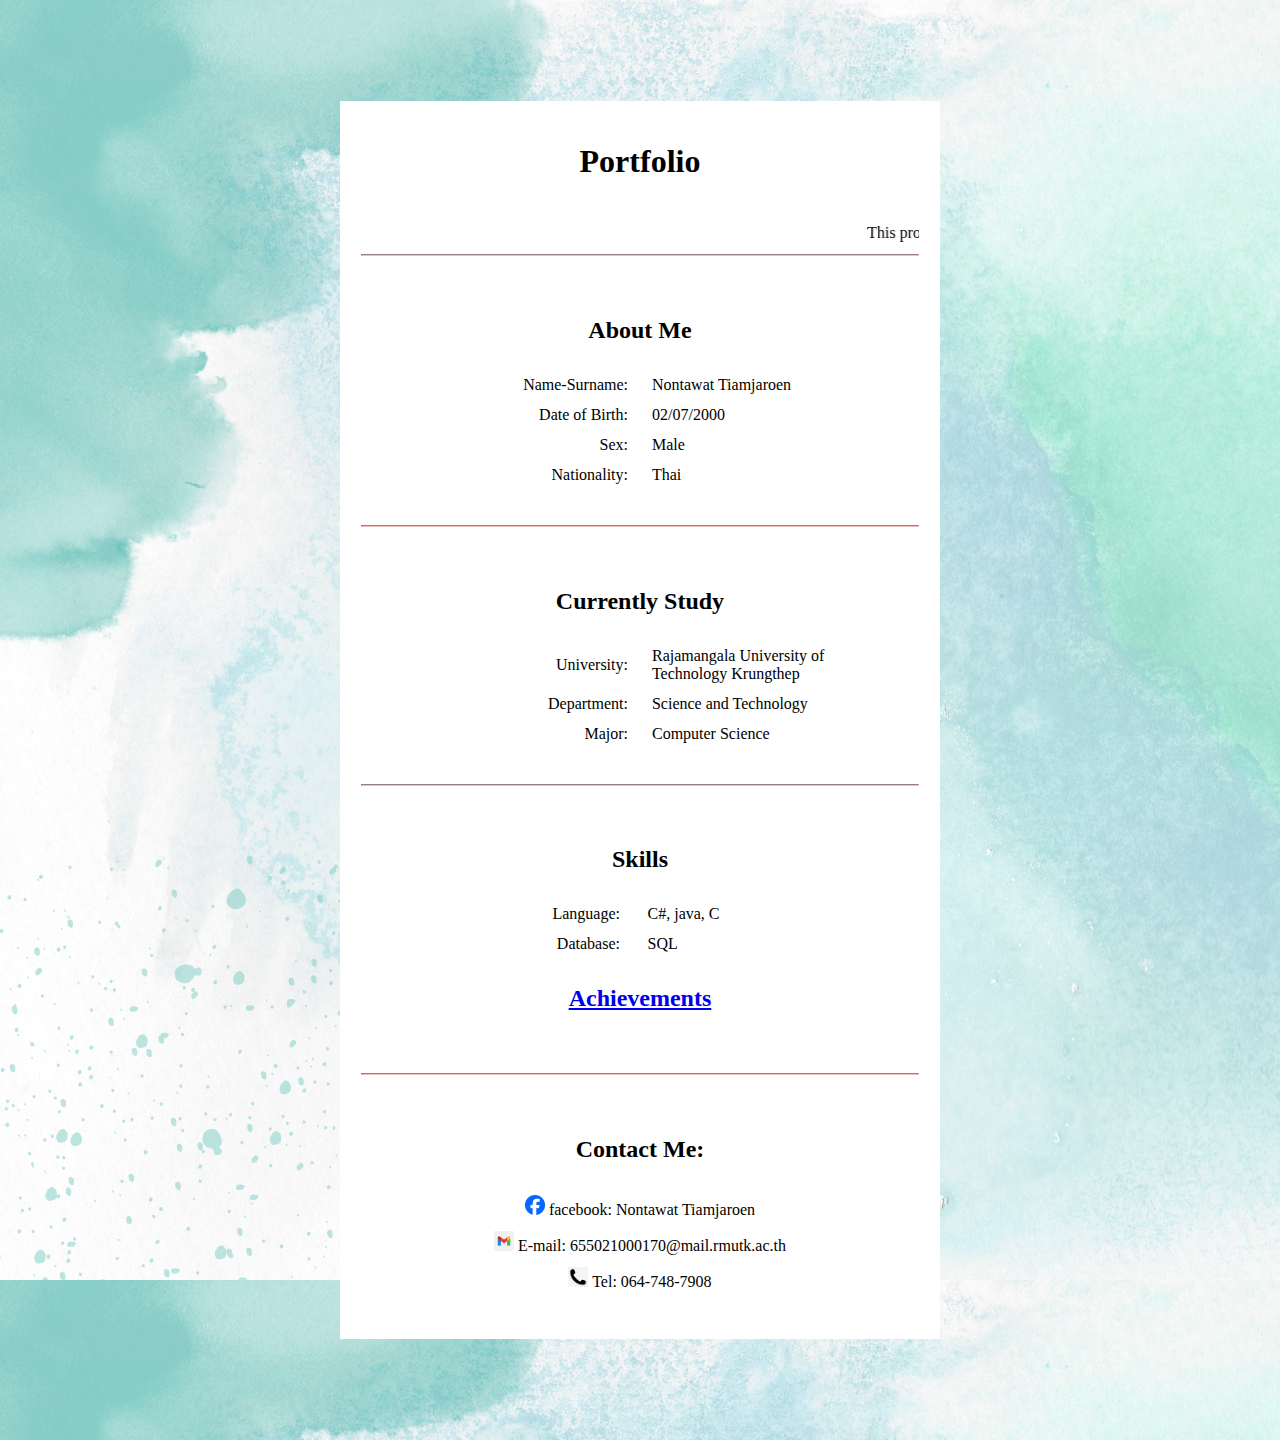
<file: index.html>
<!DOCTYPE html>
<html lang="en">
<head>
    <meta charset="UTF-8">
    <meta name="viewport" content="width=device-width, initial-scale=1.0">
    <title>Portfolio</title>
</head>
<body background="./src/Back.png">
    <table border="0" width="100%" cellspacing="20">
        <tr>
            <td colspan="3" height="50"></td> <!-- ช่องว่างด้านบน -->
        </tr>
        <tr>
            <td></td>
            <td>
                <table bgcolor="#fff" border="0" width="600" align="center" cellspacing="20">
                    <tr>
                        <td colspan="2" align="center">
                            <h1>Portfolio</h1>
                        </td>
                    </tr>
                    <tr>
                        <td colspan="2">
                            <marquee behavior="scroll" direction="left">
                                 This project is part of the Web Programming course
                              </marquee>
                            <hr style="border-color: #f0c0c0;">
                        </td>
                    </tr>
                    <tr>
                        <td colspan="2" align="center">
                            <table border="0" width="80%" cellspacing="10">
                                <tr>
                                    <td colspan="3" align="center">
                                        <h2>About Me</h2>
                                    </td>
                                </tr>
                                <tr>
                                    <td align="right" width="50%">Name-Surname:</td>
                                    <td></td>
                                    <td align="left" width="50%">Nontawat Tiamjaroen</td>
                                </tr>
                                <tr>
                                  <td align="right">Date of Birth:</td>
                                  <td></td>
                                  <td align="left">02/07/2000</td>
                              </tr>
                                <tr>
                                    <td align="right">Sex:</td>
                                    <td></td>
                                    <td align="left">Male</td>
                                </tr>
                                <tr>
                                    <td align="right">Nationality:</td>
                                    <td></td>
                                    <td align="left">Thai</td>
                                    
                                </tr>
                                
                            </table>
                        </td>
                    </tr>
                    <tr>
                        <td colspan="2">
                            <hr style="border-color: #f0c0c0;">
                        </td>
                    </tr>
                    <tr>
                        <td colspan="2" align="center">
                            <table border="0" width="80%" cellspacing="10">
                                <tr>
                                    <td colspan="3" align="center">
                                        <h2>Currently Study</h2>
                                    </td>
                                </tr>
                                <tr>
                                    <td align="right" width="50%">University:</td>
                                    <td></td>
                                    <td align="left" width="50%">Rajamangala University of Technology Krungthep</td>
                                </tr>
                                <tr>
                                    <td align="right">Department:</td>
                                    <td></td>
                                    <td align="left">Science and Technology
                                    </td>
                                </tr>
                                <tr>
                                    <td align="right">Major:</td>
                                    <td></td>
                                    <td align="left">Computer Science</td>
                                </tr>
                            </table>
                        </td>
                    </tr>
                    <tr>
                        <td colspan="2">
                            <hr style="border-color: #f0c0c0;">
                        </td>
                    </tr>
                    <tr>
                        <td colspan="2" align="center">
                            <table border="0" width="80%" cellspacing="10">
                                <tr>
                                    <td colspan="3" align="center">
                                        <h2>Skills</h2>
                                    </td>
                                </tr>
                                <tr>
                                  <td align="right">Language:</td>
                                  <td></td>
                                  <td align="left">C#, java, C</td>
                                  
                                </tr>
                                <tr>
                                  <td align="right">Database:</td>
                                  <td></td>
                                  <td align="left">SQL</td>
                                </tr>
                                <tr>
                                  <td colspan="3" align="center"><h2> <a href="./Achievements.html">Achievements</a> </h2></td>
                                </tr>
                                
                            </table>
                        </td>
                    </tr>
                    <tr>
                        <td colspan="2">
                            <hr style="border-color: #f0c0c0;">
                        </td>
                    </tr>
                    <tr>
                        <td colspan="2" align="center">
                            <table border="0" width="80%" cellspacing="10">
                                <tr>
                                    <td colspan="3" align="center">
                                        <h2>Contact Me:</h2>
                                    </td>
                                </tr>
                                <tr>
                                    
                                    <td align="center" ></a> <img src="./src/Facebook_Logo_2023.png" height="20px" alt=""> facebook: Nontawat Tiamjaroen </td>
                                </tr>
                                <tr>
                                    <td align="center"></a> <img src="./src/png-transparent-mail-google-gmail-google-s-logo-icon.png" height="20px" alt=""> E-mail: 655021000170@mail.rmutk.ac.th </td>
                                    
                                </tr>
                                <tr>
                                    <td align="center"></a> <img src="./src/pngtree-telephone-glyph-icon-vector-png-image_5199512.jpeg" height="20px" alt=""> Tel: 064-748-7908 </td>
                              
                                </tr>
                            </table>
                            <p> </p>
                            <p></p>
                            <p></p>
                            <p></p>
                        </td>
                    </tr>
                </table>
            </td>
            <td></td>
        </tr>
        <tr>
            <td colspan="3" height="50"></td> <!-- ช่องว่างด้านล่าง -->
        </tr>
    </table>
</body>
</html>
</file>
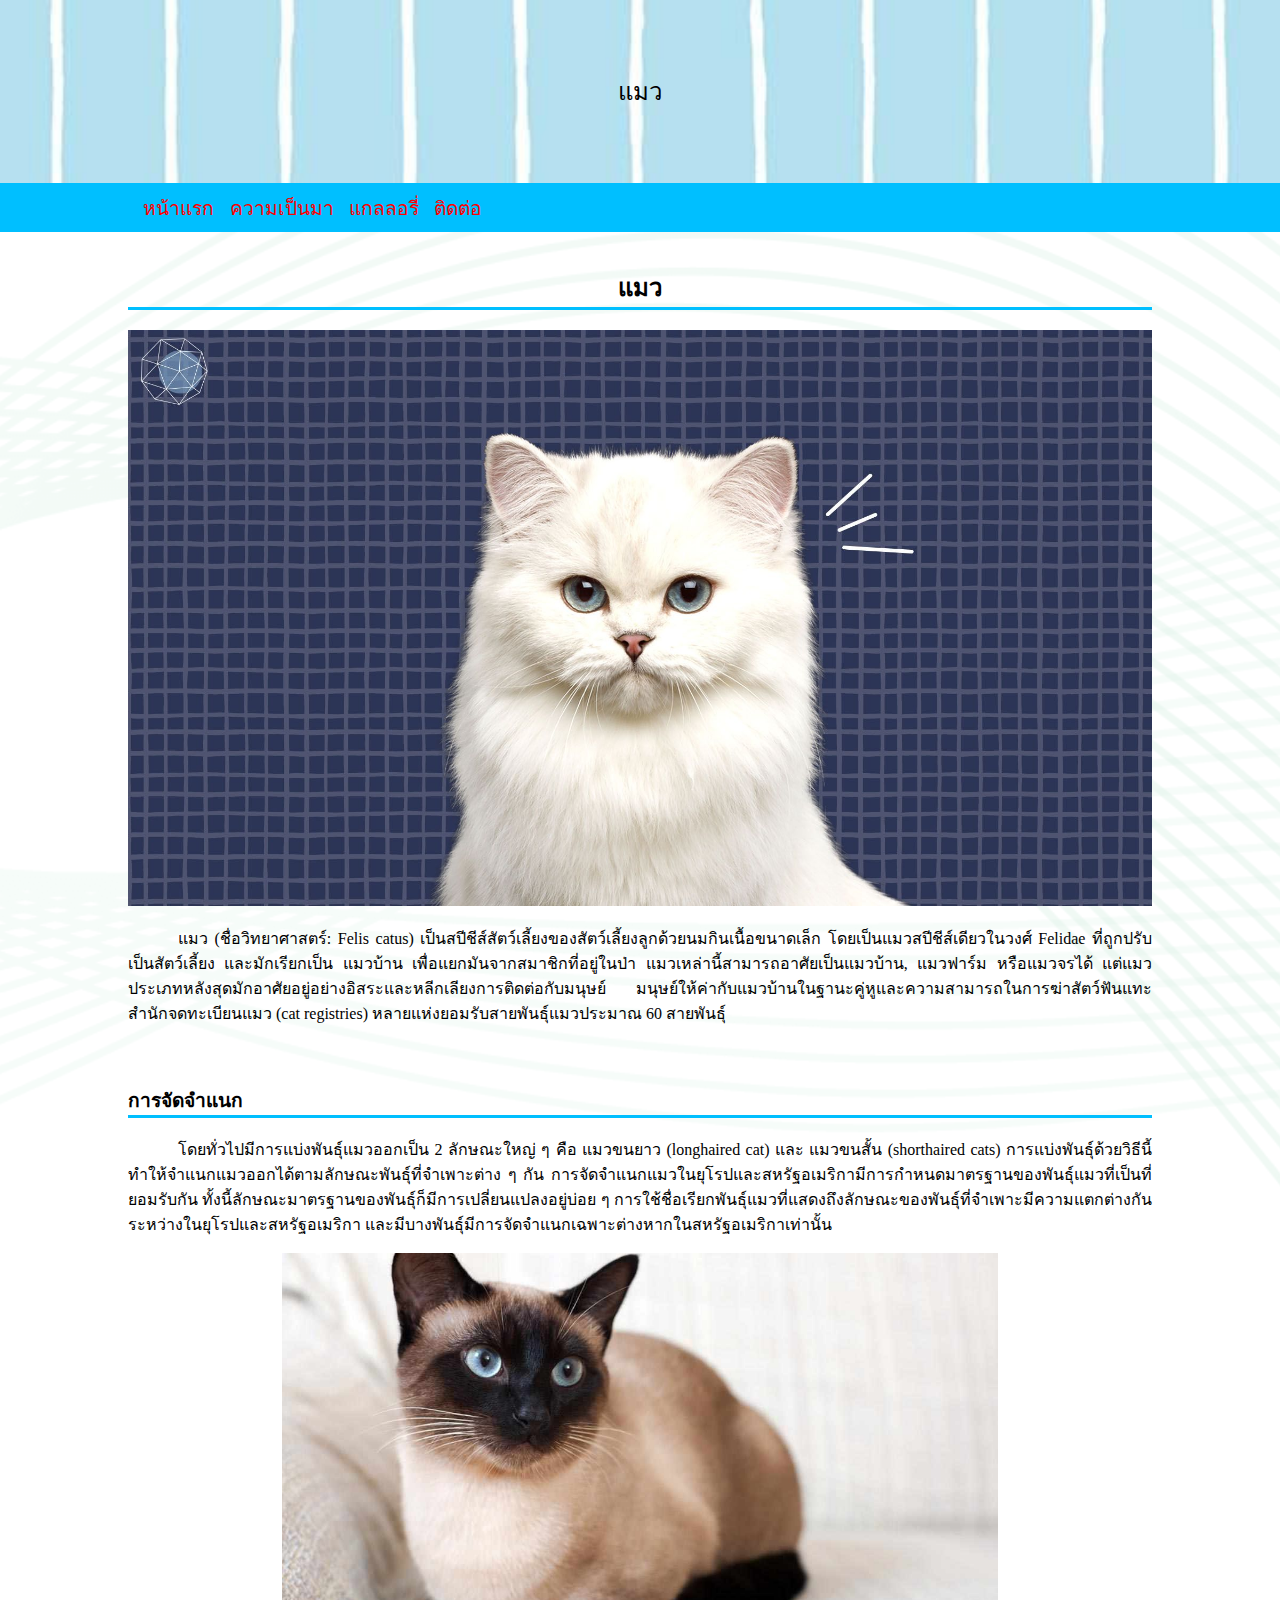
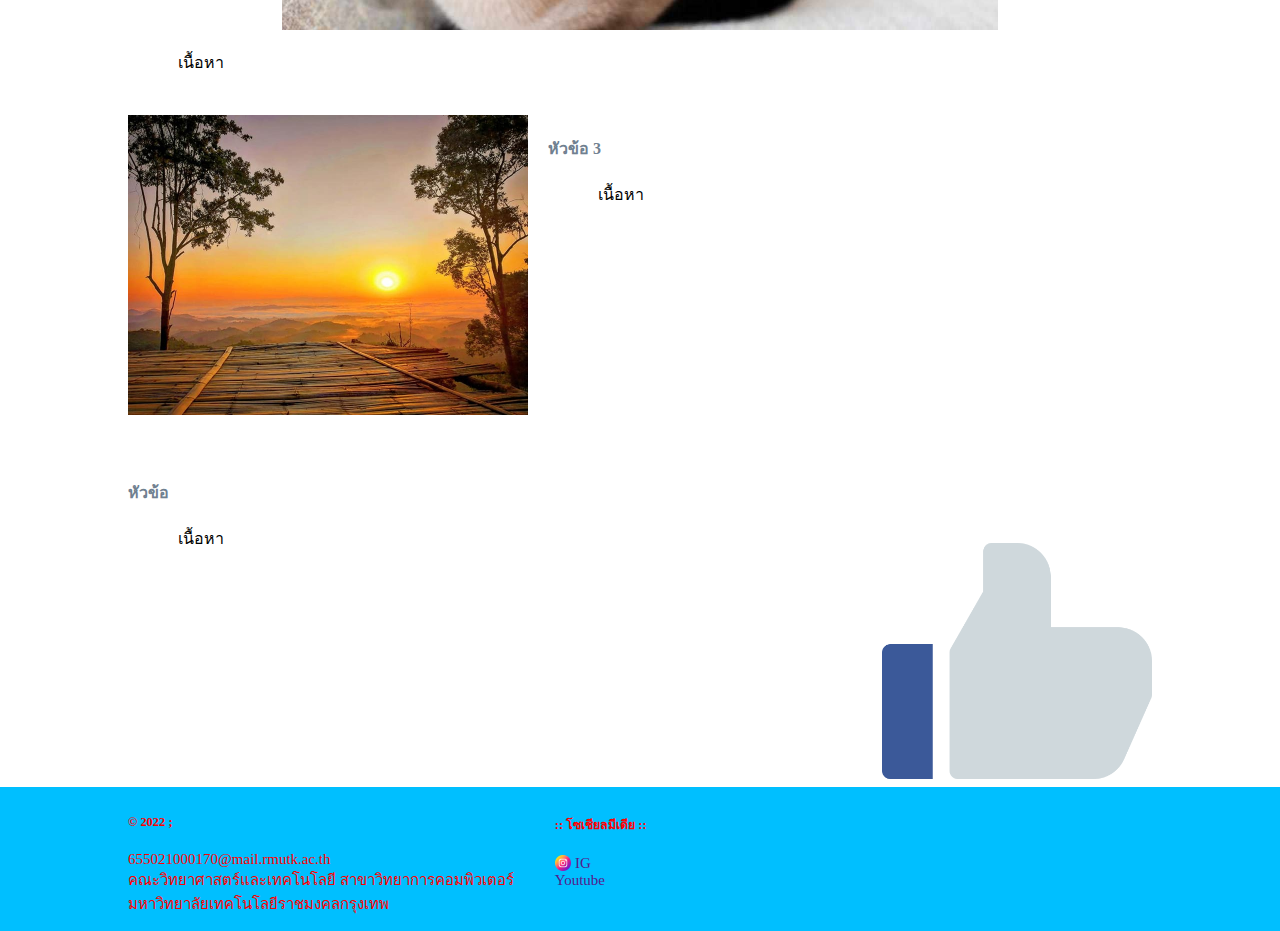
<file: web/index.html>
<!DOCTYPE html>
<html>
	<head>
		<title>หน้าแรก</title>
		<meta charset="utf-8">
		<meta name="viewport" content="width=device-width, intitial-scale=1.0">
		</head>
		<link rel="stylesheet" href="style.css">
		
		</head>
<body >
		<header>
				<section>
						แมว
				</section>
		</header>
		<nav>
				<ul class="menu">
						<li><a href="index.html">หน้าแรก</a></li>
						<li><a href=" ">ความเป็นมา</a></li>
						<li><a href=" ">แกลลอรี่</a></li>
						<li><a href=" ">ติดต่อ</a></li>
				</ul>
		</nav>
		
		<article>
				<section><!--เซคชั่น1-->
					<h2>
							แมว
							
					</h2>
					<img src="image/1.jpg"style = "width: 100%;">
					<p id="pp">แมว (ชื่อวิทยาศาสตร์: Felis catus) เป็นสปีชีส์สัตว์เลี้ยงของสัตว์เลี้ยงลูกด้วยนมกินเนื้อขนาดเล็ก โดยเป็นแมวสปีชีส์เดียวในวงศ์ Felidae ที่ถูกปรับเป็นสัตว์เลี้ยง และมักเรียกเป็น แมวบ้าน เพื่อแยกมันจากสมาชิกที่อยู่ในป่า แมวเหล่านี้สามารถอาศัยเป็นแมวบ้าน, แมวฟาร์ม หรือแมวจรได้ แต่แมวประเภทหลังสุดมักอาศัยอยู่อย่างอิสระและหลีกเลียงการติดต่อกับมนุษย์ มนุษย์ให้ค่ากับแมวบ้านในฐานะคู่หูและความสามารถในการฆ่าสัตว์ฟันแทะ สำนักจดทะเบียนแมว (cat registries) หลายแห่งยอมรับสายพันธุ์แมวประมาณ 60 สายพันธุ์</p>
				</section>
				<section><!--เซคชั่น2-->
					<h3>การจัดจำแนก</h3>

						<p id ="pp">โดยทั่วไปมีการแบ่งพันธุ์แมวออกเป็น 2 ลักษณะใหญ่ ๆ คือ แมวขนยาว (longhaired cat) และ แมวขนสั้น (shorthaired cats) การแบ่งพันธุ์ด้วยวิธีนี้ทำให้จำแนกแมวออกได้ตามลักษณะพันธุ์ที่จำเพาะต่าง ๆ กัน การจัดจำแนกแมวในยุโรปและสหรัฐอเมริกามีการกำหนดมาตรฐานของพันธุ์แมวที่เป็นที่ยอมรับกัน ทั้งนี้ลักษณะมาตรฐานของพันธุ์ก็มีการเปลี่ยนแปลงอยู่บ่อย ๆ การใช้ชื่อเรียกพันธุ์แมวที่แสดงถึงลักษณะของพันธุ์ที่จำเพาะมีความแตกต่างกันระหว่างในยุโรปและสหรัฐอเมริกา และมีบางพันธุ์มีการจัดจำแนกเฉพาะต่างหากในสหรัฐอเมริกาเท่านั้น</p>
						<div style="text-align:center;">
							<img src="image/s_165_1981.jpg " id ="img2">
						</div>
						<p id = "pp">เนื้อหา</p>
					
				</section>
					
				<section class="minH"> <!--เซคชั่น3-->
				
				 <img src="image/t1.jpg" id ="imgL">
					 <h4>หัวข้อ 3 </h4>
					 <p id ="pp" > เนื้อหา</p>
				</section>
				<section class = "minH"><!--เซคชั่น4-->
						<h4>หัวข้อ</h4>
						<img src="image/like.png" id ="imgR">
						<p id="pp">เนื้อหา</p>
				</section>
		</article>
		<!--ส่วนท้าย-->
		<footer> 
				<section><!---ขวา-->
						<h5>:: โซเชียลมีเดีย ::</h5>
						<a href=""><img src="image/ig.png" id ="icon"> IG </a><br>
						<a href="">Youtube</a>

				
				</section>
				
				<section><!---ซ้าย-->
						<h5>&copy 2022 ;</h5>
						655021000170@mail.rmutk.ac.th <br>
						คณะวิทยาศาสตร์และเทคโนโลยี สาขาวิทยาการคอมพิวเตอร์<br>
						มหาวิทยาลัยเทคโนโลยีราชมงคลกรุงเทพ<br>
				</section>
		</footer>
</body>
</html>
</file>
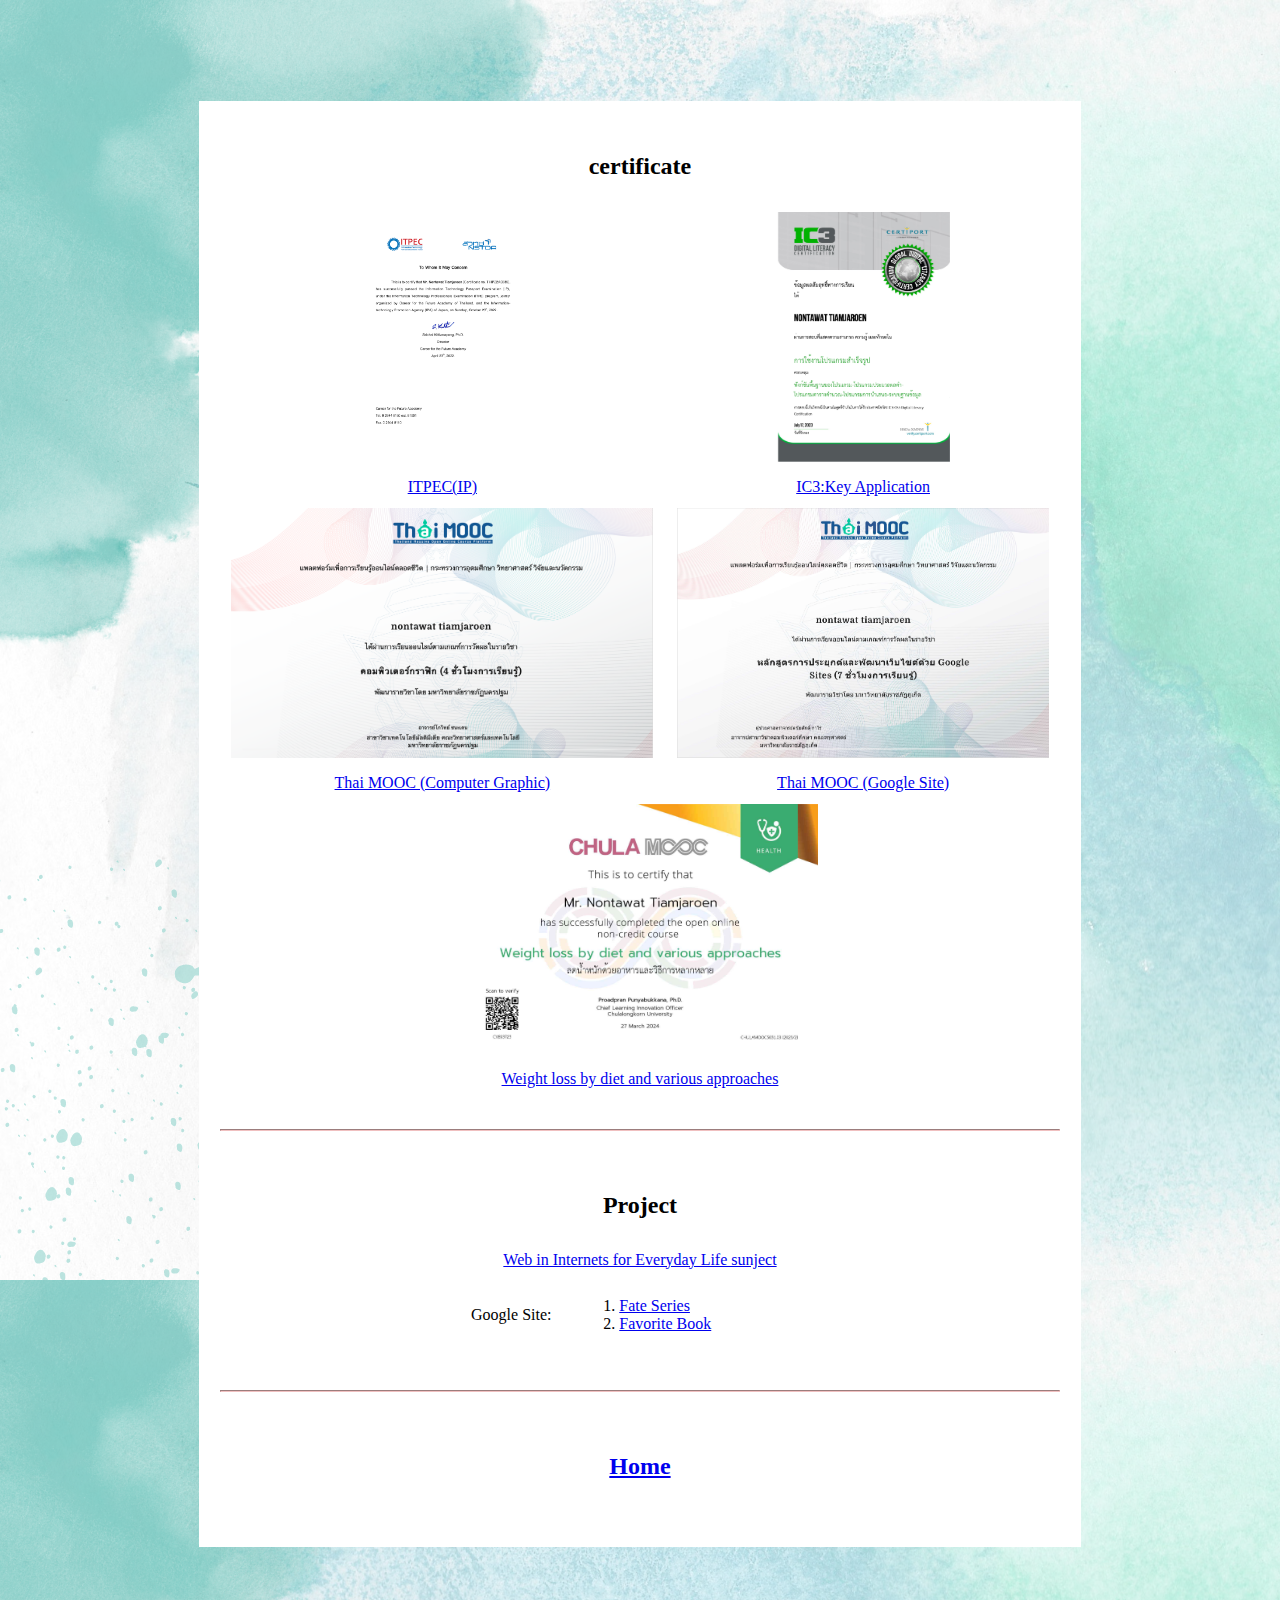
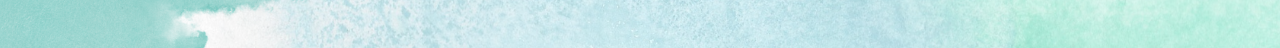
<file: Achievements.html>
<!DOCTYPE html>
<html lang="en">
<head>
    <meta charset="UTF-8">
    <meta name="viewport" content="width=device-width, initial-scale=1.0">
    <title>Achievements</title>
</head>
<body background="./src/Back.png">
    

    <table border="0" width="100%" cellspacing="20">
        <tr>
            <td colspan="3" height="50"></td>
        </tr>
        <tr>
            <td></td>
            <td>
                <table bgcolor="#fff" border="0" width="600" align="center" cellspacing="20">
                    <tr>
                        <td colspan="2" align="center">
                            <table border="0" width="80%" cellspacing="10">
                                <tr>
                                    <td colspan="3" align="center">
                                        <h2>certificate</h2>
                                    </td>
                                </tr>
                                <tr>
                                    <td align="center" width="40%"><img src="./src/Cet_ITPEC_IP.png" height="250px"> </td>
                                    <td ></td>
                                    <td align="center" width="40%"><img src="./src/Cer_IC3.png" height="250px" alt=""></td>
                                </tr>
                                <tr>
                                  <td align="center"><a href="./src/f7ff99e81b30fd375fc61a9af3d0beeb.pdf" target="_blank">ITPEC(IP)</a></td>
                                  <td></td>
                                  <td align="center"><a href="./src/Cert47935542254.pdf" target="_blank">IC3:Key Application</a></td>
                              </tr>
                              
                              <tr>
                                    <td align="center" width="40%"><img src="./src/cer_mulit.png" height="250px" alt=""></td>
                                    <td></td>
                                    <td align="center" width="40%"><img src="./src/Cet_site.png" height="250px"  alt=""></td>

                              </tr>
                              <tr>
                                    <td align="center"><a href="./src/NPRU NPRU003 ใบรับรอง _ Thai MOOC_LMS.pdf" target="_blank">Thai MOOC (Computer Graphic)</a></td>
                                 <td></td>
                                    <td align="center"><a href="./src/Google Sites.pdf" target="_blank">Thai MOOC (Google Site)</a></td>
                             </tr>
                                <tr>
                                    <td colspan="3" align="center"><img src="./src/certificate_49643_1160583-1160583-17115493785095.jpg" height="250px" alt=""></td>
                                </tr>
                                <tr>
                                    <td colspan="3" align="center"><a href="./src/certificate_49643_1160583-1160583-17115493785095.jpg" target="_blank">Weight loss by diet and various approaches</a></td>
                                    
                                </tr>
                                
                                
                            </table>
                        </td>
                    </tr>
                    <tr>
                        <td colspan="2">
                            <hr style="border-color: #f0c0c0;">
                        </td>
                    </tr>
                    <tr>
                        <td colspan="2" align="center">
                            <table border="0" width="80%" cellspacing="10">
                                <tr>
                                    <td colspan="3" align="center">
                                        <h2>Project</h2>
                                    </td>
                                </tr>
                                <tr>
                                    <td colspan="3" align="center" ><a href="web/index.html" target="_blank">Web in Internets for Everyday Life sunject</a></td>
                                    
                                </tr>
                                <tr>
                                    <td align="right">Google Site:</td>
                                    <td></td>
                                    <td align="left">   <ol>
                                                            <li><a href="https://sites.google.com/mail.rmutk.ac.th/fategrand-order-servants-histo/Main-Page" target="_blank">Fate Series</a></li>
                                                            <li><a href="https://sites.google.com/mail.rmutk.ac.th/favbook/%E0%B8%AB%E0%B8%99%E0%B8%B2%E0%B9%81%E0%B8%A3%E0%B8%81" target="_blank">Favorite Book</a></li>                                                        
                                                        </ol>
                                    </td>
                                </tr>
                            </table>
                        </td>
                    </tr>
                    <tr>
                        <td colspan="2">
                            <hr style="border-color: #f0c0c0;">
                        </td>
                    </tr>
                    <tr>
                        <td colspan="2" align="center">
                            <table border="0" width="80%" cellspacing="10">
                                <tr>
                                    <td colspan="3" align="center">
                                        <h2>  <a href="./index.html">Home</a> </h2>

                            </table>
                            <p> </p>
                            <p></p>
                            <p></p>
                            <p></p>
                        </td>
                    </tr>
                </table>
            </td>
            <td></td>
        </tr>
        <tr>
            <td colspan="3" height="50"></td>
        </tr>
    </table>
</body>
</html>
</file>
<file: web/style.css>
body {margin: 0;padding:0 ;background-image: url(image/bg-green-wave.png);background-position:center;background-size:cover;}

header { 
background-image: url(image/blue_bg.jpg);  background-size: cover;}

header > section {padding : 3em 10% 3em 10%; text-align:center; font-size:1.5em;
}


ul.menu {background: deepskyblue;margin: 0;list-style-type : none; padding: 0 10% 0 10%; position:relative;overflow:auto;}

ul.menu  li  a { text-decoration:none; color: red; font-size:1.2em;
	float: left; padding: 0.5em 0em 0.5em 0.8em;
}
ul.menu li a:hover{ color:white;
	
}

article {display: block;}
article > section{
	padding: 1em 10% 0.5em 10%;
	background-color: rgba(255,255,255,0.7); /*สีพื้นหลัง*/
	
}

article >section> h2{ text-align: center; border-bottom: solid 3px deepskyblue;

}
#pp {
	text-indent:50px; /*ย่อหน้า*/
	text-align:justify;
}

#img2 { width: 70%;}

article >section> h3 { font-size:1.2em;border-bottom: solid 3px deepskyblue;
}

#imgL {
	height: 300px;
	float: left; 
	margin-right: 20px;
	 
}
#imgR {
	height:  270px;
	float: right;
	margin-left: 20px;
}

#icon {
	 height: 1.1em;
	 vertical-align: top;
}

.minH{min-height: 320px;}

article > section > h4 {
	color: SlateGrey;
	border-left: 2px solide ;
}
footer {
	background: deepskyblue;
	color: red;
	font-size: 15px;
	padding: 0.5em 10% 1em 10%;
}
footer > section:first-child {
	float: right;
	width:30%;
}
footer > section >a:link,footer >section >a:visited{
	text-decoration: none;
	
}


@media screen and (max-width: 900px){
	ul.menu { padding:0;}
	ul.menu  li  a  {
		display: block;
		float: none;
		text-align:center;   }
		article > section{
			padding:0.5em 10px 10px 10px;}
			#img2 { width:100%;}
			#imgL,imgR{width:100%; height:auto;}
			footer {
				padding: 0.5em 10px 10px 10px;
			}
		footer > section:first-child {
			display:none;
		}			
}
</file>
